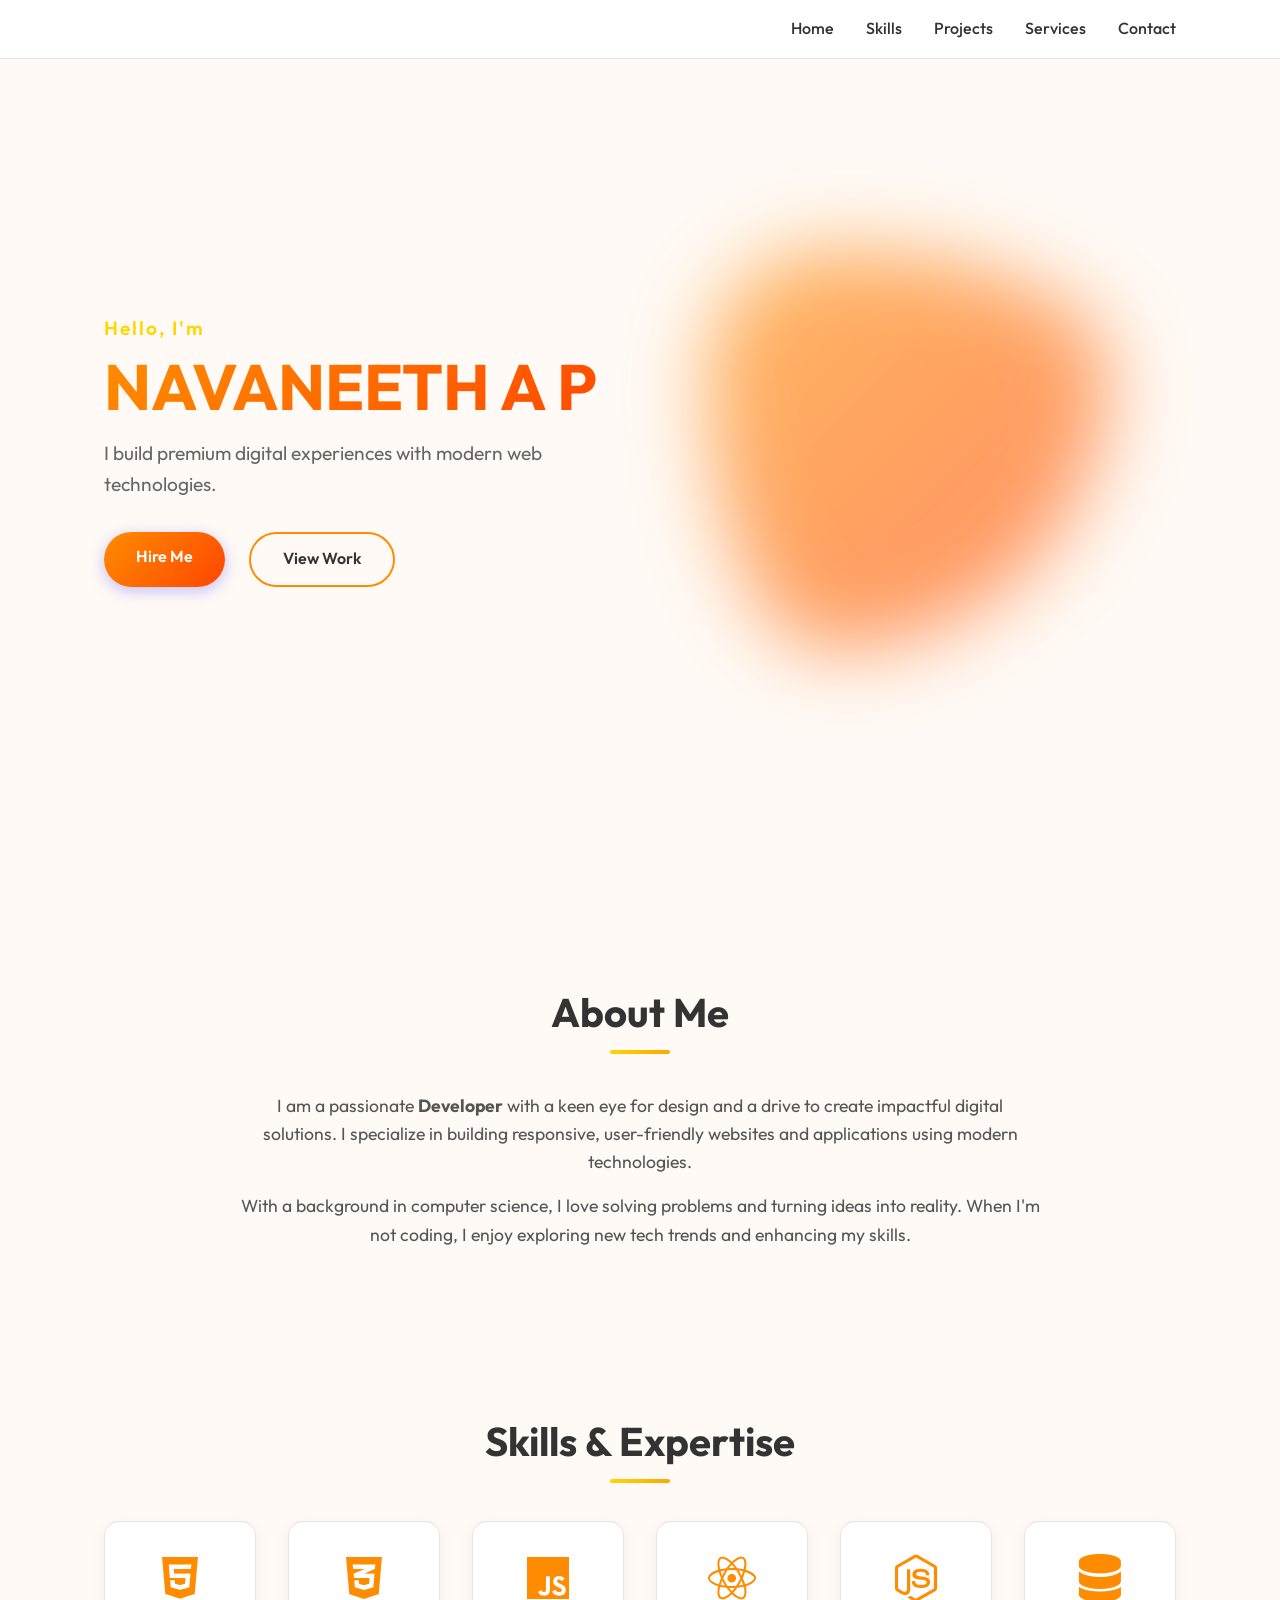
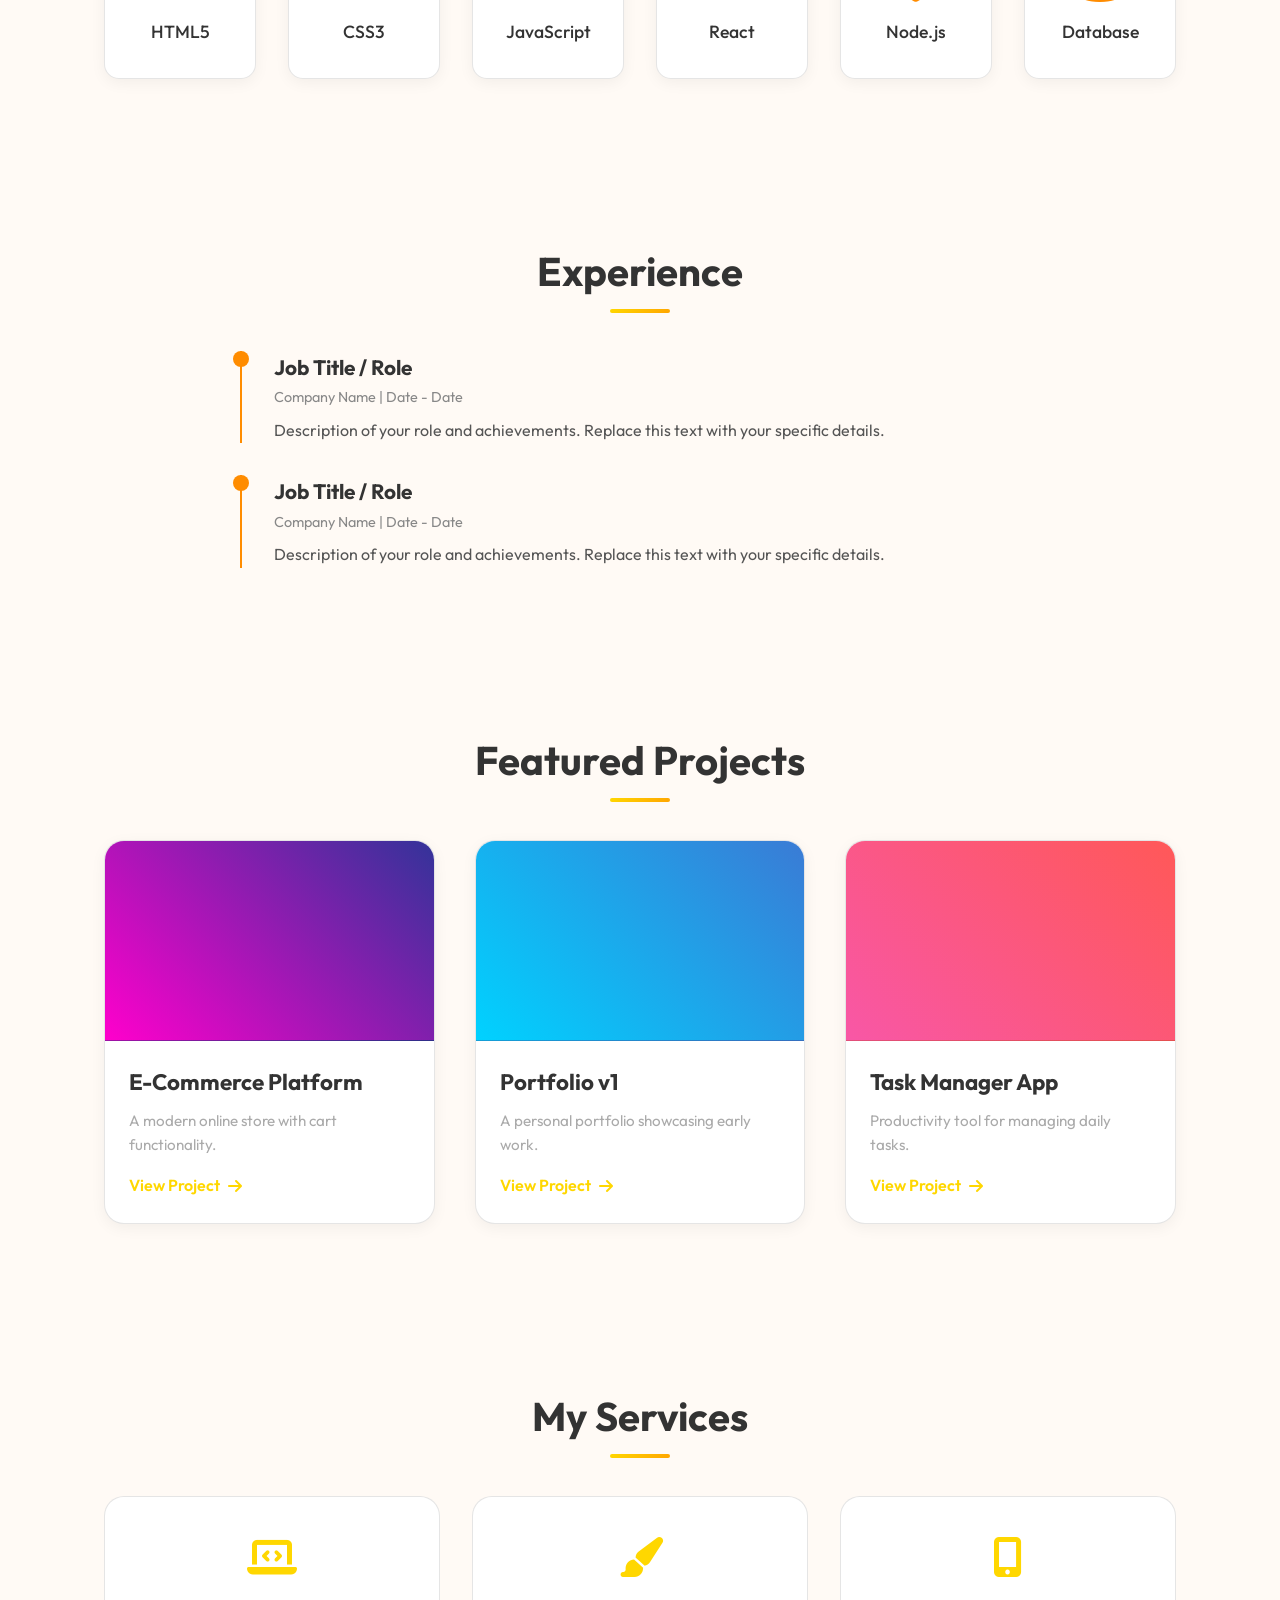
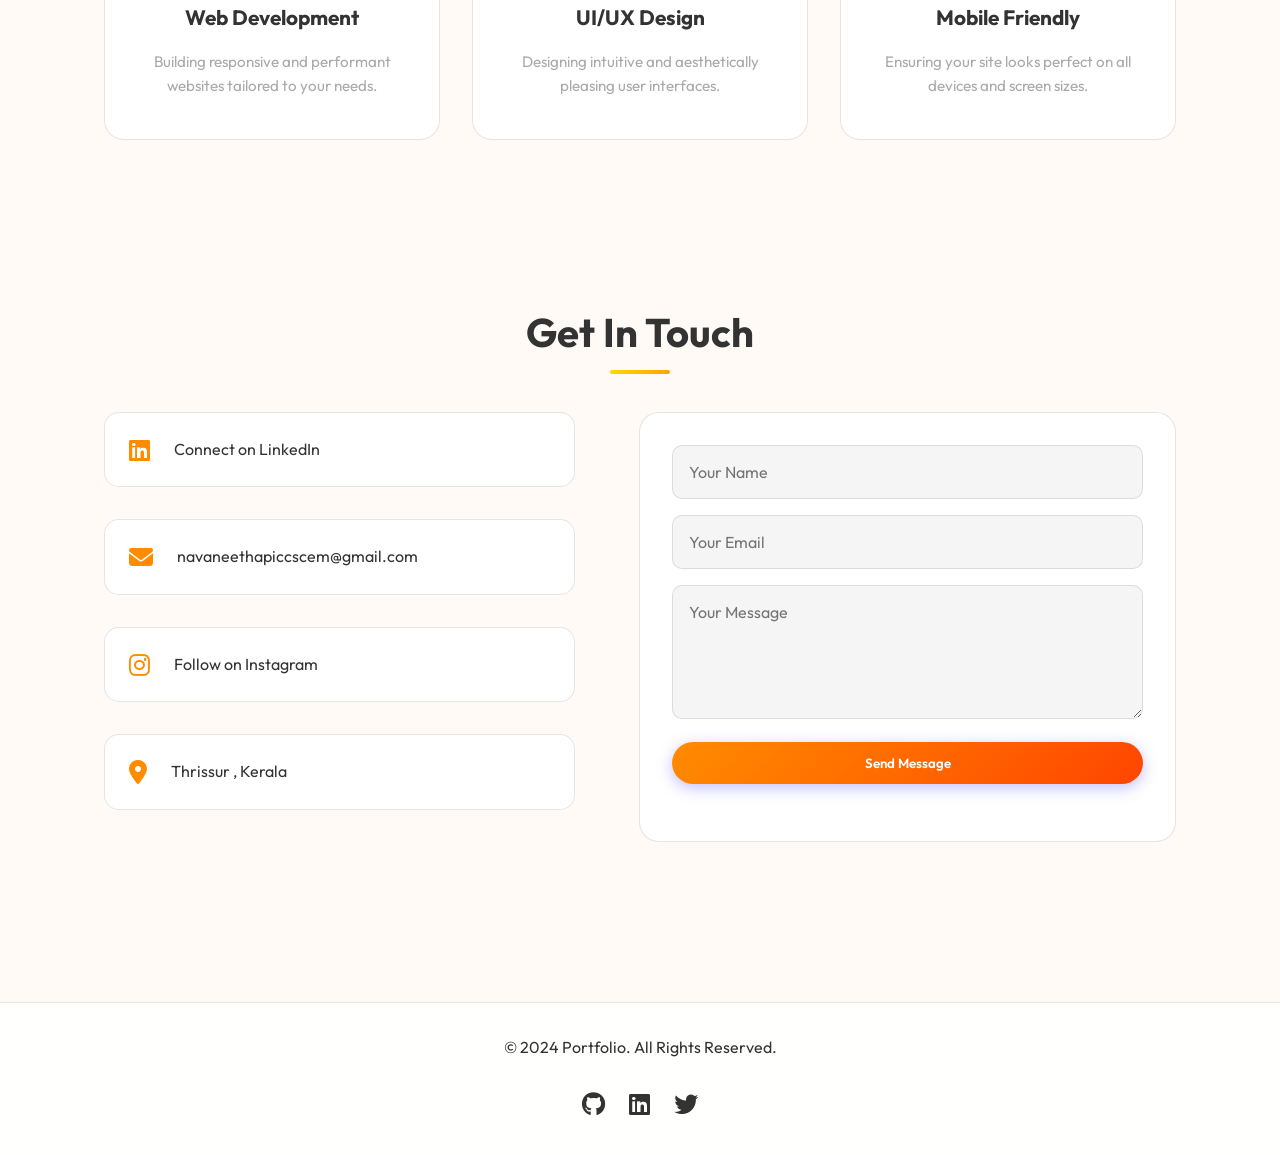
<file: index.html>
<!DOCTYPE html>
<html lang="en">

<head>
    <meta charset="UTF-8">
    <meta name="viewport" content="width=device-width, initial-scale=1.0">
    <title>Portfolio | NAVANEETH A P</title>
    <link rel="stylesheet" href="styles.css">
    <link rel="preconnect" href="https://fonts.googleapis.com">
    <link rel="preconnect" href="https://fonts.gstatic.com" crossorigin>
    <link href="https://fonts.googleapis.com/css2?family=Outfit:wght@300;400;600;700&display=swap" rel="stylesheet">
    <link rel="stylesheet" href="https://cdnjs.cloudflare.com/ajax/libs/font-awesome/6.4.0/css/all.min.css">
</head>

<body>
    <!-- Loading Screen -->
    <div id="loader-wrapper">
        <div class="loader-content">
            <div class="loader-ring"></div>
            <div class="loader-ring-inner"></div>
            <div class="loader-logo">
                <i class="fas fa-atom"></i>
            </div>
        </div>
    </div>

    <header id="header">
        <nav class="navbar">
            <div class="logo"></div>
            <ul class="nav-links">
                <li><a href="#home">Home</a></li>
                <li><a href="#skills">Skills</a></li>
                <li><a href="#projects">Projects</a></li>
                <li><a href="#services">Services</a></li>
                <li><a href="#contact">Contact</a></li>

            </ul>
            <div class="hamburger">
                <span class="bar"></span>
                <span class="bar"></span>
                <span class="bar"></span>
            </div>
        </nav>
    </header>

    <main>
        <section id="home" class="hero">
            <div class="hero-content">
                <span class="greeting">Hello, I'm</span>
                <h1 class="name">NAVANEETH A P</h1>
                <p class="description">I build premium digital experiences with modern web technologies.</p>
                <div class="cta-buttons">
                    <a href="#contact" class="btn primary">Hire Me</a>
                    <a href="#projects" class="btn secondary">View Work</a>
                </div>
            </div>
            <div class="hero-visual">
                <div class="blob"></div>
            </div>
        </section>

        <section id="about" class="about section">
            <h2 class="section-title">About Me</h2>
            <div class="about-content" style="text-align: center; max-width: 800px; margin: 0 auto; color: #555;">
                <p style="font-size: 1.1rem; margin-bottom: 1rem;">
                    I am a passionate <strong>Developer</strong> with a keen eye for design and a drive to create
                    impactful digital solutions.
                    I specialize in building responsive, user-friendly websites and applications using modern
                    technologies.
                </p>
                <p style="font-size: 1.1rem;">
                    With a background in computer science, I love solving problems and turning ideas into reality.
                    When I'm not coding, I enjoy exploring new tech trends and enhancing my skills.
                </p>
            </div>
        </section>

        <section id="skills" class="skills section">
            <h2 class="section-title">Skills & Expertise</h2>
            <div class="skills-container">
                <div class="skill-card fade-in">
                    <i class="fab fa-html5"></i>
                    <h3>HTML5</h3>
                </div>
                <div class="skill-card fade-in">
                    <i class="fab fa-css3-alt"></i>
                    <h3>CSS3</h3>
                </div>
                <div class="skill-card fade-in">
                    <i class="fab fa-js"></i>
                    <h3>JavaScript</h3>
                </div>
                <div class="skill-card fade-in">
                    <i class="fab fa-react"></i>
                    <h3>React</h3>
                </div>
                <div class="skill-card fade-in">
                    <i class="fab fa-node-js"></i>
                    <h3>Node.js</h3>
                </div>
                <div class="skill-card fade-in">
                    <i class="fas fa-database"></i>
                    <h3>Database</h3>
                </div>
            </div>
        </section>

        <section id="experience" class="experience section">
            <h2 class="section-title">Experience</h2>
            <div class="timeline" style="max-width: 800px; margin: 0 auto; position: relative;">
                <!-- Timeline Item 1 -->
                <div class="timeline-item fade-in"
                    style="margin-bottom: 2rem; padding-left: 2rem; border-left: 2px solid var(--accent-color); position: relative;">
                    <div
                        style="position: absolute; left: -9px; top: 0; width: 16px; height: 16px; background: var(--accent-color); border-radius: 50%;">
                    </div>
                    <h3 style="font-size: 1.3rem; color: var(--text-color);">Job Title / Role</h3>
                    <span style="font-size: 0.9rem; color: #888;">Company Name | Date - Date</span>
                    <p style="margin-top: 0.5rem; color: #555;">
                        Description of your role and achievements. Replace this text with your specific details.
                    </p>
                </div>
                <!-- Timeline Item 2 -->
                <div class="timeline-item fade-in"
                    style="padding-left: 2rem; border-left: 2px solid var(--accent-color); position: relative;">
                    <div
                        style="position: absolute; left: -9px; top: 0; width: 16px; height: 16px; background: var(--accent-color); border-radius: 50%;">
                    </div>
                    <h3 style="font-size: 1.3rem; color: var(--text-color);">Job Title / Role</h3>
                    <span style="font-size: 0.9rem; color: #888;">Company Name | Date - Date</span>
                    <p style="margin-top: 0.5rem; color: #555;">
                        Description of your role and achievements. Replace this text with your specific details.
                    </p>
                </div>
            </div>
        </section>

        <section id="projects" class="projects section">
            <h2 class="section-title">Featured Projects</h2>
            <div class="projects-grid">
                <div class="project-card fade-in">
                    <div class="project-image" style="background: linear-gradient(45deg, #ff00cc, #333399);"></div>
                    <div class="project-info">
                        <h3>E-Commerce Platform</h3>
                        <p>A modern online store with cart functionality.</p>
                        <a href="#" class="btn-link">View Project <i class="fas fa-arrow-right"></i></a>
                    </div>
                </div>
                <div class="project-card fade-in">
                    <div class="project-image" style="background: linear-gradient(45deg, #00d2ff, #3a7bd5);"></div>
                    <div class="project-info">
                        <h3>Portfolio v1</h3>
                        <p>A personal portfolio showcasing early work.</p>
                        <a href="#" class="btn-link">View Project <i class="fas fa-arrow-right"></i></a>
                    </div>
                </div>
                <div class="project-card fade-in">
                    <div class="project-image" style="background: linear-gradient(45deg, #f857a6, #ff5858);"></div>
                    <div class="project-info">
                        <h3>Task Manager App</h3>
                        <p>Productivity tool for managing daily tasks.</p>
                        <a href="#" class="btn-link">View Project <i class="fas fa-arrow-right"></i></a>
                    </div>
                </div>
            </div>
        </section>

        <section id="services" class="services section">
            <h2 class="section-title">My Services</h2>
            <div class="services-container">
                <div class="service-card fade-in">
                    <i class="fas fa-laptop-code"></i>
                    <h3>Web Development</h3>
                    <p>Building responsive and performant websites tailored to your needs.</p>
                </div>
                <div class="service-card fade-in">
                    <i class="fas fa-paint-brush"></i>
                    <h3>UI/UX Design</h3>
                    <p>Designing intuitive and aesthetically pleasing user interfaces.</p>
                </div>
                <div class="service-card fade-in">
                    <i class="fas fa-mobile-alt"></i>
                    <h3>Mobile Friendly</h3>
                    <p>Ensuring your site looks perfect on all devices and screen sizes.</p>
                </div>
            </div>
        </section>

        <section id="contact" class="contact section">
            <h2 class="section-title">Get In Touch</h2>
            <div class="contact-container">
                <div class="contact-info fade-in">
                    <div class="contact-item">
                        <i class="fab fa-linkedin"></i>
                        <p><a href="https://www.linkedin.com/in/navaneeth-a-p-29b653323" target="_blank"
                                style="color: inherit; text-decoration: none;">Connect on LinkedIn</a></p>
                    </div>
                    <div class="contact-item">
                        <i class="fas fa-envelope"></i>
                        <p>navaneethapiccscem@gmail.com</p>
                    </div>
                    <div class="contact-item">
                        <i class="fab fa-instagram"></i>
                        <p><a href="https://www.instagram.com/navaneethhh.ap?igsh=MThvNDBzdDVka2YwcA==" target="_blank"
                                style="color: inherit; text-decoration: none;">Follow on Instagram</a></p>
                    </div>
                    <div class="contact-item">
                        <i class="fas fa-map-marker-alt"></i>
                        <p>Thrissur , Kerala</p>
                    </div>
                </div>
                <form class="contact-form fade-in">
                    <input type="text" placeholder="Your Name" required>
                    <input type="email" placeholder="Your Email" required>
                    <textarea placeholder="Your Message" rows="5" required></textarea>
                    <button type="submit" class="btn primary">Send Message</button>
                </form>
            </div>
        </section>
    </main>

    <footer>
        <p>&copy; 2024 Portfolio. All Rights Reserved.</p>
        <div class="social-links">
            <a href="#"><i class="fab fa-github"></i></a>
            <a href="https://www.linkedin.com/in/navaneeth-a-p-29b653323" target="_blank"><i
                    class="fab fa-linkedin"></i></a>
            <a href="#"><i class="fab fa-twitter"></i></a>
        </div>
    </footer>

    <script src="script.js"></script>
</body>

</html>
</file>
<file: styles.css>
:root {
    --bg-color: #fffaf5;
    /* Creamy White */
    --text-color: #333333;
    /* Dark Gray */
    --accent-color: #ff8c00;
    /* Dark Orange */
    --secondary-color: #ffd700;
    /* Gold */
    --nav-bg: rgba(255, 255, 255, 0.95);
    --card-bg: #ffffff;
    --card-hover: #fff3e0;
    /* Light Orange Tint */
    --border-color: rgba(0, 0, 0, 0.1);
    --gradient-1: linear-gradient(135deg, #ff8c00 0%, #ff4500 100%);
    /* Orange Gradient */
    --gradient-2: linear-gradient(135deg, #ffd700 0%, #ffa500 100%);
    /* Gold Gradient */
    --glass-shadow: 0 10px 30px rgba(0, 0, 0, 0.08);
    /* Soft Shadow */
    --transition: all 0.3s ease;
}

* {
    margin: 0;
    padding: 0;
    box-sizing: border-box;
    font-family: 'Outfit', sans-serif;
    scroll-behavior: smooth;
}

body {
    background-color: var(--bg-color);
    color: var(--text-color);
    line-height: 1.6;
    overflow-x: hidden;
}

/* Header & Nav */
header {
    position: fixed;
    top: 0;
    width: 100%;
    z-index: 1000;
    background: var(--nav-bg);
    backdrop-filter: blur(10px);
    border-bottom: 1px solid var(--border-color);
}

.navbar {
    display: flex;
    justify-content: space-between;
    align-items: center;
    padding: 1rem 5%;
    max-width: 1200px;
    margin: 0 auto;
}

.logo {
    font-size: 1.8rem;
    font-weight: 700;
    color: var(--accent-color);
    /* text-shadow removed for clean light theme */
}

.nav-links {
    display: flex;
    list-style: none;
    gap: 2rem;
}

.nav-links li a {
    text-decoration: none;
    color: var(--text-color);
    font-weight: 500;
    transition: var(--transition);
    position: relative;
}

.nav-links li a::after {
    content: '';
    position: absolute;
    width: 0;
    height: 2px;
    bottom: -5px;
    left: 0;
    background: var(--gradient-1);
    transition: var(--transition);
}

.nav-links li a:hover {
    color: var(--accent-color);
}

.nav-links li a:hover::after {
    width: 100%;
}

.hamburger {
    display: none;
    cursor: pointer;
}

.bar {
    display: block;
    width: 25px;
    height: 3px;
    margin: 5px auto;
    background-color: var(--text-color);
    transition: var(--transition);
}

/* Hero Section */
.hero {
    height: 100vh;
    display: flex;
    align-items: center;
    justify-content: space-between;
    padding: 0 5%;
    max-width: 1200px;
    margin: 0 auto;
    position: relative;
}

.hero-content {
    flex: 1;
    z-index: 1;
}

.greeting {
    font-size: 1.2rem;
    color: var(--secondary-color);
    font-weight: 600;
    letter-spacing: 2px;
    display: block;
    margin-bottom: 0.5rem;
}

.name {
    font-size: 4rem;
    font-weight: 700;
    line-height: 1.1;
    margin-bottom: 1rem;
    background: var(--gradient-1);
    /* Use the orange gradient */
    -webkit-background-clip: text;
    background-clip: text;
    -webkit-text-fill-color: transparent;
}

.description {
    font-size: 1.2rem;
    color: #666;
    /* Darker gray for readability on light bg */
    margin-bottom: 2rem;
    max-width: 500px;
}

.cta-buttons {
    display: flex;
    gap: 1.5rem;
}

.btn {
    padding: 0.8rem 2rem;
    border-radius: 50px;
    text-decoration: none;
    font-weight: 600;
    transition: var(--transition);
    border: none;
    cursor: pointer;
}

.btn.primary {
    background: var(--gradient-1);
    color: white;
    box-shadow: 0 4px 15px rgba(108, 99, 255, 0.4);
}

.btn.primary:hover {
    transform: translateY(-3px);
    box-shadow: 0 8px 25px rgba(108, 99, 255, 0.6);
}

.btn.secondary {
    background: transparent;
    color: var(--text-color);
    border: 2px solid var(--accent-color);
}

.btn.secondary:hover {
    background: rgba(108, 99, 255, 0.1);
    transform: translateY(-3px);
}

.hero-visual {
    flex: 1;
    position: relative;
    display: flex;
    justify-content: center;
    align-items: center;
}

.blob {
    width: 400px;
    height: 400px;
    background: var(--gradient-1);
    border-radius: 30% 70% 70% 30% / 30% 30% 70% 70%;
    animation: morph 8s infinite alternate;
    filter: blur(40px);
    opacity: 0.6;
    position: absolute;
    z-index: 0;
}

@keyframes morph {
    0% {
        border-radius: 30% 70% 70% 30% / 30% 30% 70% 70%;
    }

    25% {
        border-radius: 58% 42% 75% 25% / 76% 46% 54% 24%;
    }

    50% {
        border-radius: 50% 50% 33% 67% / 55% 27% 73% 45%;
    }

    75% {
        border-radius: 33% 67% 58% 42% / 63% 68% 32% 37%;
    }

    100% {
        border-radius: 30% 70% 70% 30% / 30% 30% 70% 70%;
    }
}

/* Sections Common */
.section {
    padding: 5rem 5%;
    max-width: 1200px;
    margin: 0 auto;
}

.section-title {
    font-size: 2.5rem;
    text-align: center;
    margin-bottom: 3rem;
    position: relative;
    display: inline-block;
    left: 50%;
    transform: translateX(-50%);
}

.section-title::after {
    content: '';
    position: absolute;
    width: 60px;
    height: 4px;
    bottom: -10px;
    left: 50%;
    transform: translateX(-50%);
    background: var(--gradient-2);
    border-radius: 2px;
}

/* Skills Section */
.skills-container {
    display: grid;
    grid-template-columns: repeat(auto-fit, minmax(150px, 1fr));
    gap: 2rem;
}

.skill-card {
    background: var(--card-bg);
    border: 1px solid var(--border-color);
    padding: 2rem;
    text-align: center;
    border-radius: 15px;
    transition: var(--transition);
    cursor: default;
    box-shadow: 0 4px 15px rgba(0, 0, 0, 0.05);
}

.skill-card:hover {
    background: var(--card-hover);
    transform: translateY(-5px);
    border-color: var(--accent-color);
    box-shadow: var(--glass-shadow);
}

.skill-card i {
    font-size: 3rem;
    margin-bottom: 1rem;
    color: var(--accent-color);
}

.skill-card h3 {
    font-size: 1.1rem;
    font-weight: 500;
    color: var(--text-color);
}

/* Projects Section */
.projects-grid {
    display: grid;
    grid-template-columns: repeat(auto-fit, minmax(300px, 1fr));
    gap: 2.5rem;
}

.project-card {
    background: var(--card-bg);
    border-radius: 20px;
    overflow: hidden;
    border: 1px solid var(--border-color);
    transition: var(--transition);
    box-shadow: 0 4px 15px rgba(0, 0, 0, 0.05);
}

.project-card:hover {
    transform: translateY(-10px);
    box-shadow: var(--glass-shadow);
}

.project-image {
    height: 200px;
    width: 100%;
    border-bottom: 1px solid var(--border-color);
}

.project-info {
    padding: 1.5rem;
}

.project-info h3 {
    font-size: 1.4rem;
    margin-bottom: 0.5rem;
}

.project-info p {
    color: #aaa;
    margin-bottom: 1rem;
    font-size: 0.95rem;
}

.btn-link {
    color: var(--secondary-color);
    text-decoration: none;
    font-weight: 600;
    display: inline-flex;
    align-items: center;
    gap: 0.5rem;
    transition: var(--transition);
}

.btn-link:hover {
    gap: 0.8rem;
}

/* Services Section */
.services-container {
    display: grid;
    grid-template-columns: repeat(auto-fit, minmax(280px, 1fr));
    gap: 2rem;
}

.service-card {
    background: var(--card-bg);
    padding: 2.5rem;
    border-radius: 20px;
    border: 1px solid var(--border-color);
    transition: var(--transition);
    text-align: center;
}

.service-card:hover {
    background: var(--card-hover);
    transform: translateY(-5px);
    border-color: var(--secondary-color);
}

.service-card i {
    font-size: 2.5rem;
    color: var(--secondary-color);
    margin-bottom: 1.5rem;
}

.service-card h3 {
    font-size: 1.3rem;
    margin-bottom: 1rem;
}

.service-card p {
    color: #aaa;
    font-size: 0.95rem;
}

/* Contact Section */
.contact-container {
    display: flex;
    flex-wrap: wrap;
    gap: 4rem;
    justify-content: center;
}

.contact-info {
    flex: 1;
    min-width: 300px;
}

.contact-item {
    display: flex;
    align-items: center;
    gap: 1.5rem;
    margin-bottom: 2rem;
    background: var(--card-bg);
    padding: 1.5rem;
    border-radius: 15px;
    border: 1px solid var(--border-color);
}

.contact-item i {
    font-size: 1.5rem;
    color: var(--accent-color);
}

.contact-form {
    flex: 1;
    min-width: 300px;
    background: var(--card-bg);
    padding: 2rem;
    border-radius: 20px;
    border: 1px solid var(--border-color);
}

.contact-form input,
.contact-form textarea {
    width: 100%;
    background: #f5f5f5;
    /* Light Gray */
    border: 1px solid var(--border-color);
    padding: 1rem;
    margin-bottom: 1rem;
    border-radius: 10px;
    color: var(--text-color);
    outline: none;
    font-size: 1rem;
    transition: var(--transition);
}

.contact-form input:focus,
.contact-form textarea:focus {
    border-color: var(--accent-color);
}

.contact-form button {
    width: 100%;
}

/* Footer */
footer {
    border-top: 1px solid var(--border-color);
    padding: 2rem 5%;
    text-align: center;
    margin-top: 5rem;
    background: var(--nav-bg);
}

.social-links {
    margin-top: 1.5rem;
    display: flex;
    justify-content: center;
    gap: 1.5rem;
}

.social-links a {
    color: var(--text-color);
    font-size: 1.5rem;
    transition: var(--transition);
}

.social-links a:hover {
    color: var(--accent-color);
    transform: translateY(-3px);
}

/* Animations */
.fade-in {
    opacity: 0;
    transform: translateY(30px);
    transition: opacity 0.6s ease-out, transform 0.6s ease-out;
}

.fade-in.visible {
    opacity: 1;
    transform: translateY(0);
}

/* Media Queries */
@media (max-width: 768px) {
    .nav-links {
        display: none;
        flex-direction: column;
        width: 100%;
        position: absolute;
        top: 100%;
        left: 0;
        background: var(--nav-bg);
        padding: 2rem;
        text-align: center;
    }

    .nav-links.active {
        display: flex;
    }

    .hamburger {
        display: block;
    }

    .hero {
        flex-direction: column-reverse;
        justify-content: center;
        text-align: center;
        padding-top: 100px;
    }

    .hero-content {
        margin-top: 3rem;
    }

    .name {
        font-size: 2.5rem;
    }

    .cta-buttons {
        justify-content: center;
    }

    .blob {
        width: 300px;
        height: 300px;
    }

    .contact-container {
        flex-direction: column;
        gap: 2rem;
    }
}

/* Loading Screen */
#loader-wrapper {
    position: fixed;
    top: 0;
    left: 0;
    width: 100%;
    height: 100%;
    background-color: #fffaf5;
    /* Creamy white background */
    z-index: 9999;
    display: flex;
    justify-content: center;
    align-items: center;
    transition: opacity 0.8s ease-out, visibility 0.8s;
}

#loader-wrapper.fade-out {
    opacity: 0;
    visibility: hidden;
}

.loader-content {
    position: relative;
    width: 150px;
    height: 150px;
    display: flex;
    justify-content: center;
    align-items: center;
}

/* Outer Ring */
.loader-ring {
    position: absolute;
    width: 100%;
    height: 100%;
    border-radius: 50%;
    border: 2px solid transparent;
    border-top-color: #ff8c00;
    /* Dark Orange */
    border-right-color: #ffd700;
    /* Gold */
    animation: spin 1.5s cubic-bezier(0.68, -0.55, 0.27, 1.55) infinite;
}

/* Inner Ring */
.loader-ring-inner {
    position: absolute;
    width: 75%;
    height: 75%;
    border-radius: 50%;
    border: 2px solid transparent;
    border-bottom-color: #ff4500;
    /* Orange Red */
    border-left-color: #ff8c00;
    animation: spin-reverse 1.2s linear infinite;
}

/* Central Logo Placeholder */
.loader-logo {
    font-size: 3rem;
    color: #000;
    animation: pulse 2s ease-in-out infinite;
    z-index: 10;
}

@keyframes spin {
    0% {
        transform: rotate(0deg);
    }

    100% {
        transform: rotate(360deg);
    }
}

@keyframes spin-reverse {
    0% {
        transform: rotate(0deg);
    }

    100% {
        transform: rotate(-360deg);
    }
}

@keyframes pulse {

    0%,
    100% {
        transform: scale(0.95);
        opacity: 0.8;
    }

    50% {
        transform: scale(1.05);
        opacity: 1;
    }
}
</file>
